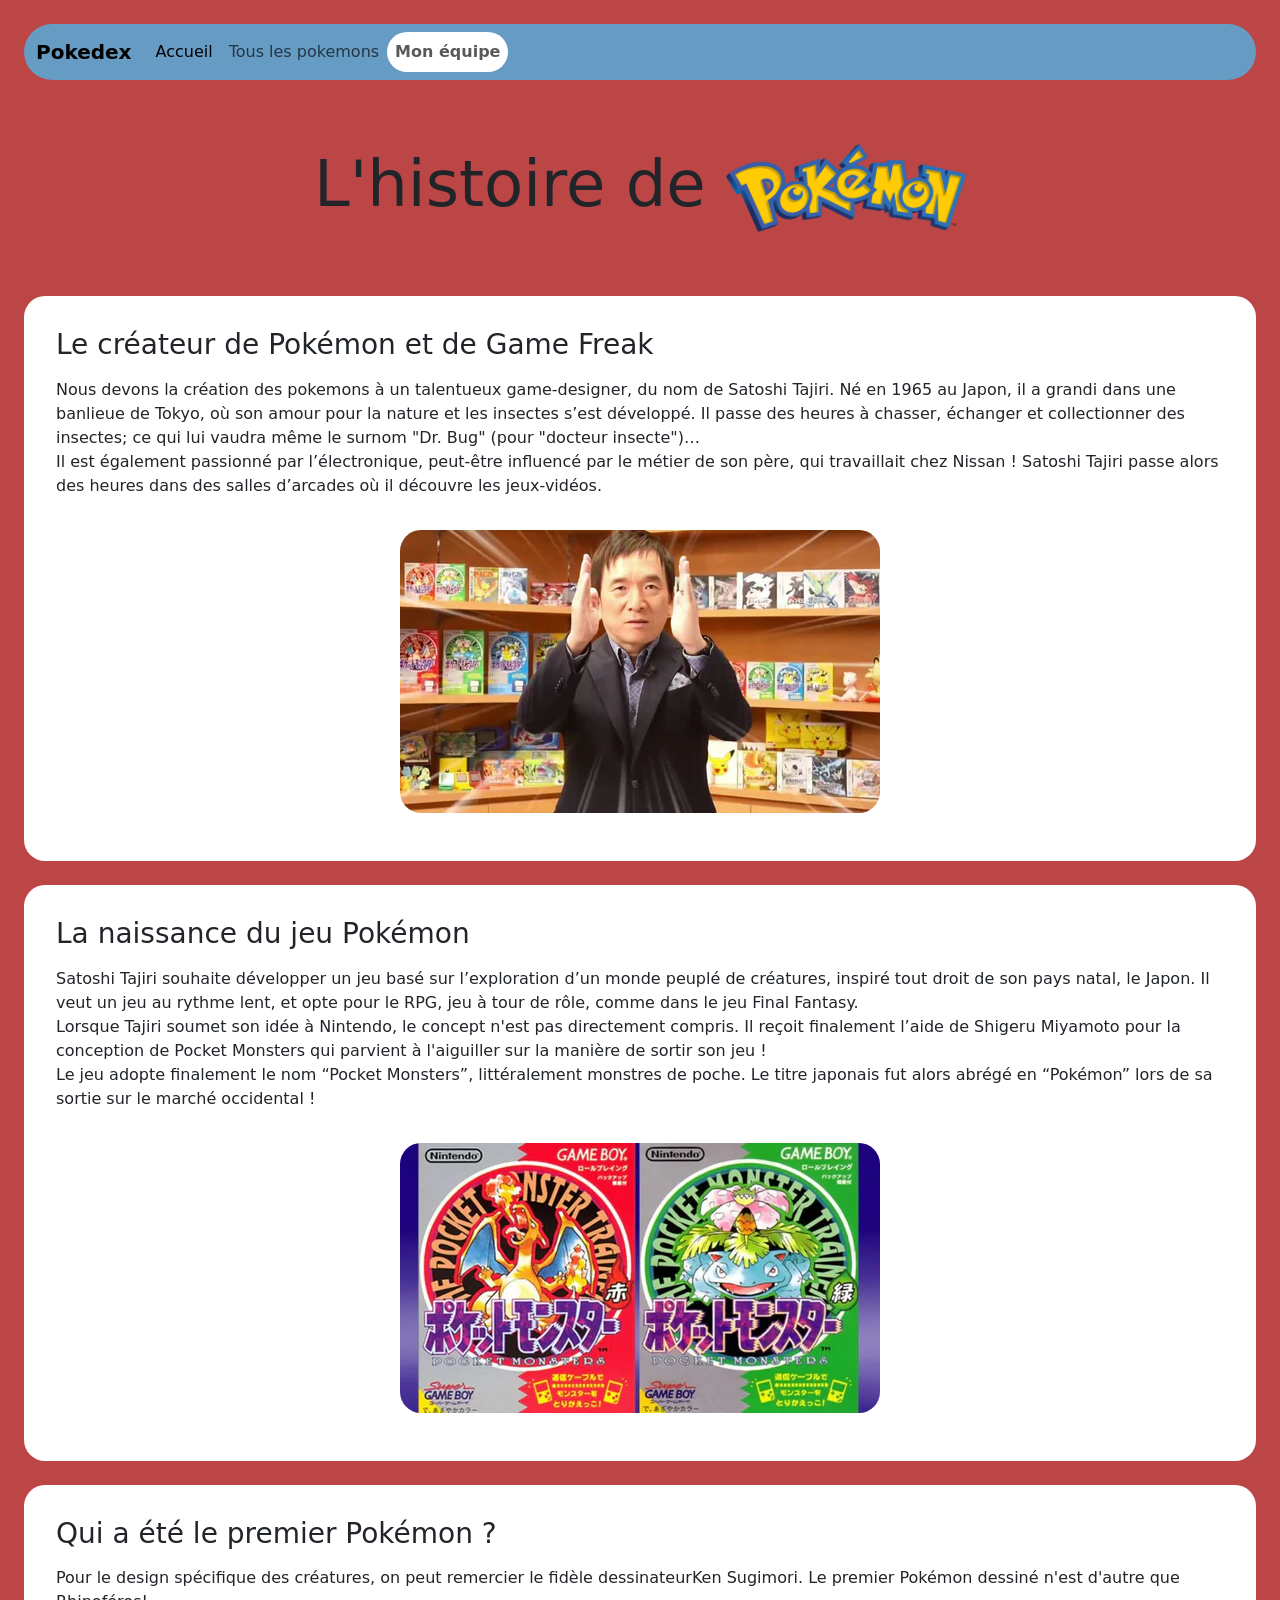
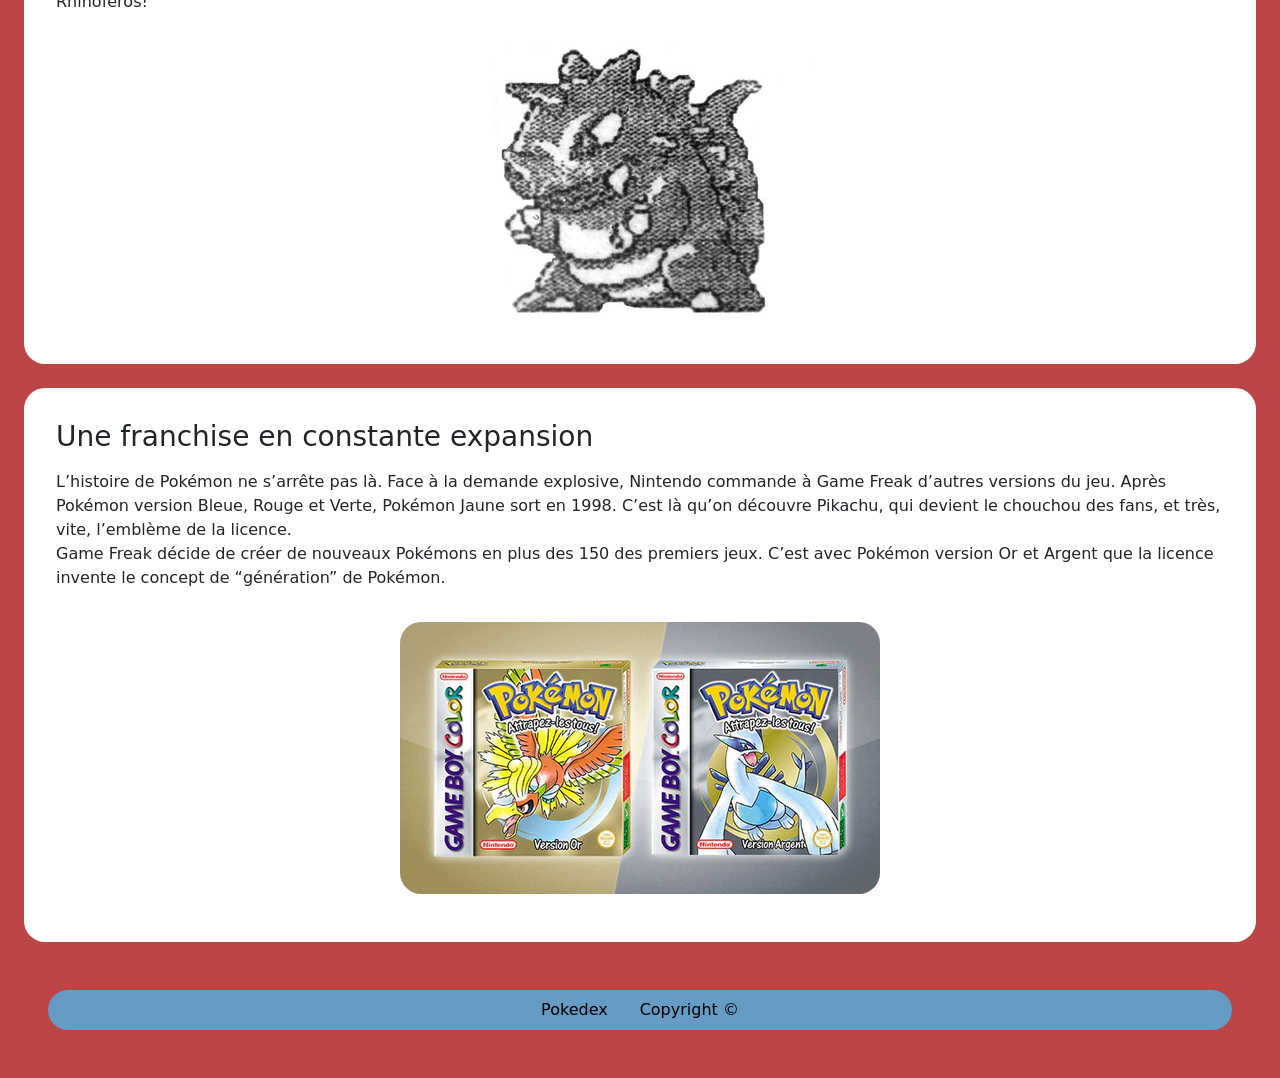
<file: index.html>
<!DOCTYPE html>
<html lang="en">
<head>
    <meta charset="UTF-8">
    <meta name="viewport" content="width=device-width, initial-scale=1.0">
    <title>Accueil</title>
    <link href="https://cdn.jsdelivr.net/npm/bootstrap@5.3.8/dist/css/bootstrap.min.css" rel="stylesheet" integrity="sha384-sRIl4kxILFvY47J16cr9ZwB07vP4J8+LH7qKQnuqkuIAvNWLzeN8tE5YBujZqJLB" crossorigin="anonymous">

    <script src="https://cdn.jsdelivr.net/npm/bootstrap@5.3.8/dist/js/bootstrap.bundle.min.js" integrity="sha384-FKyoEForCGlyvwx9Hj09JcYn3nv7wiPVlz7YYwJrWVcXK/BmnVDxM+D2scQbITxI" crossorigin="anonymous" defer></script>
    <script src="./js/components.js" defer></script>
    <link rel="stylesheet" href="index.css">
</head>
<body>
    <header></header>

    <main>
        <h1 class="titre">L'histoire de <span><img src="images/logo.png" alt="" style="width: 15rem;"></span></h1>

        <div class="section">
        <h3 class="sous-titre">Le créateur de Pokémon et de Game Freak</h3>
        <p class="paragraphe">Nous devons la création des pokemons à un talentueux game-designer, du nom de Satoshi Tajiri. Né en 1965 au Japon, il a grandi dans une banlieue de Tokyo, où son amour pour la nature et les insectes s’est développé. Il passe des heures à chasser, échanger et collectionner des insectes; ce qui lui vaudra même le surnom "Dr. Bug" (pour "docteur insecte")…<br>
        Il est également passionné par l’électronique, peut-être influencé par le métier de son père, qui travaillait chez Nissan ! Satoshi Tajiri passe alors des heures dans des salles d’arcades où il découvre les jeux-vidéos.</p>
        <img src="images/satoshi-tajiri.webp" alt="" class="images">
        </div>

        <div class="section">
        <h3 class="sous-titre">La naissance du jeu Pokémon </h3>
        <p class="paragraphe">Satoshi Tajiri souhaite développer un jeu basé sur l’exploration d’un monde peuplé de créatures, inspiré tout droit de son pays natal, le Japon. Il veut un jeu au rythme lent, et opte pour le RPG, jeu à tour de rôle, comme dans le jeu Final Fantasy. <br>
        Lorsque Tajiri soumet son idée à Nintendo, le concept n'est pas directement compris. Il reçoit finalement l’aide de Shigeru Miyamoto pour la conception de Pocket Monsters qui parvient à l'aiguiller sur la manière de sortir son jeu ! <br>
        Le jeu adopte finalement le nom “Pocket Monsters”, littéralement monstres de poche. Le titre japonais fut alors abrégé en “Pokémon” lors de sa sortie sur le marché occidental !</p>
        <img src="images/gameboy-jeu.webp" alt="" class="images">
        </div>

        <div class="section">
        <h3 class="sous-titre">Qui a été le premier Pokémon ?</h3>
        <p class="paragraphe"> Pour le design spécifique des créatures, on peut remercier le fidèle dessinateurKen Sugimori. Le premier Pokémon dessiné n'est d'autre que Rhinoféros!</p>
        <img src="images/rhinoferos.jpeg" alt="" class="images">
        </div>

        <div class="section">
        <h3 class="sous-titre">Une franchise en constante expansion</h3>
        <p class="paragraphe">L’histoire de Pokémon ne s’arrête pas là. Face à la demande explosive, Nintendo commande à Game Freak d’autres versions du jeu. Après Pokémon version Bleue, Rouge et Verte, Pokémon Jaune sort en 1998. C’est là qu’on découvre Pikachu, qui devient le chouchou des fans, et très, vite, l’emblème de la licence. <br>
        Game Freak décide de créer de nouveaux Pokémons en plus des 150 des premiers jeux. C’est avec Pokémon version Or et Argent que la licence invente le concept de “génération” de Pokémon. </p>
        <img src="images/gold-silver.webp" alt="" class="images">
        </div>

        
    </main>
    <footer></footer>
</body>
</html>
</file>
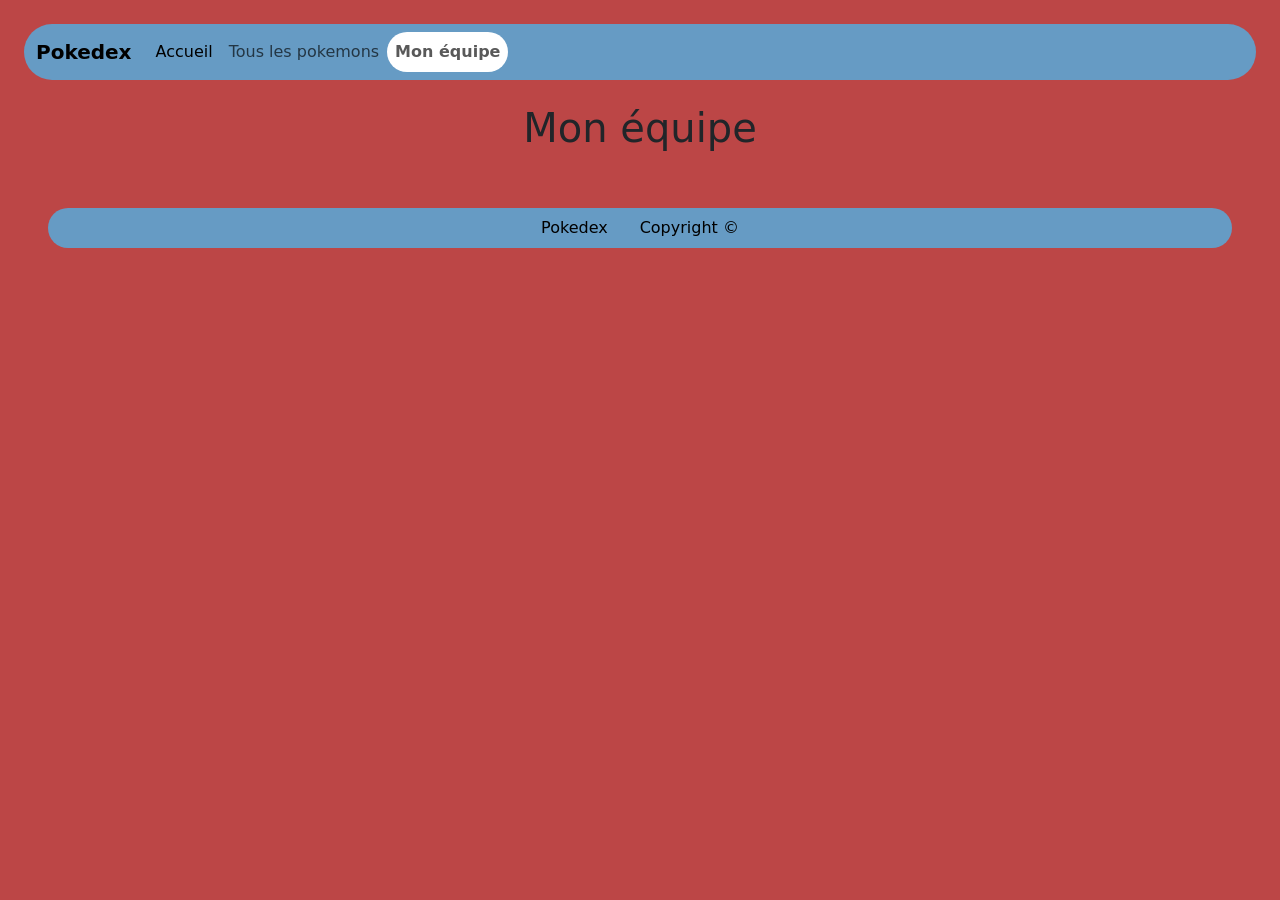
<file: pages/equipe.html>
<!DOCTYPE html>
<html lang="en">
<head>
    <meta charset="UTF-8">
    <meta name="viewport" content="width=device-width, initial-scale=1.0">
    <title>Tous les pokemons</title>
    <link href="https://cdn.jsdelivr.net/npm/bootstrap@5.3.8/dist/css/bootstrap.min.css" rel="stylesheet" integrity="sha384-sRIl4kxILFvY47J16cr9ZwB07vP4J8+LH7qKQnuqkuIAvNWLzeN8tE5YBujZqJLB" crossorigin="anonymous">

    <script src="https://cdn.jsdelivr.net/npm/bootstrap@5.3.8/dist/js/bootstrap.bundle.min.js" integrity="sha384-FKyoEForCGlyvwx9Hj09JcYn3nv7wiPVlz7YYwJrWVcXK/BmnVDxM+D2scQbITxI" crossorigin="anonymous" defer></script>

    <link rel="stylesheet" href="https://cdn.jsdelivr.net/npm/bootstrap-icons@1.13.1/font/bootstrap-icons.min.css">
    <link rel="stylesheet" href="team.css">
    <script src="../js/components.js" defer></script>

</head>
<body>
<header>
</header>

<main class="d-flex flex-wrap justify-content-center gap-4 m-4">
    <h1 class="w-100 text-center mb-2">Mon équipe</h1>
</main>
<footer></footer>

<script src="../js/equipes.js"></script>
</body>
</html>
</file>
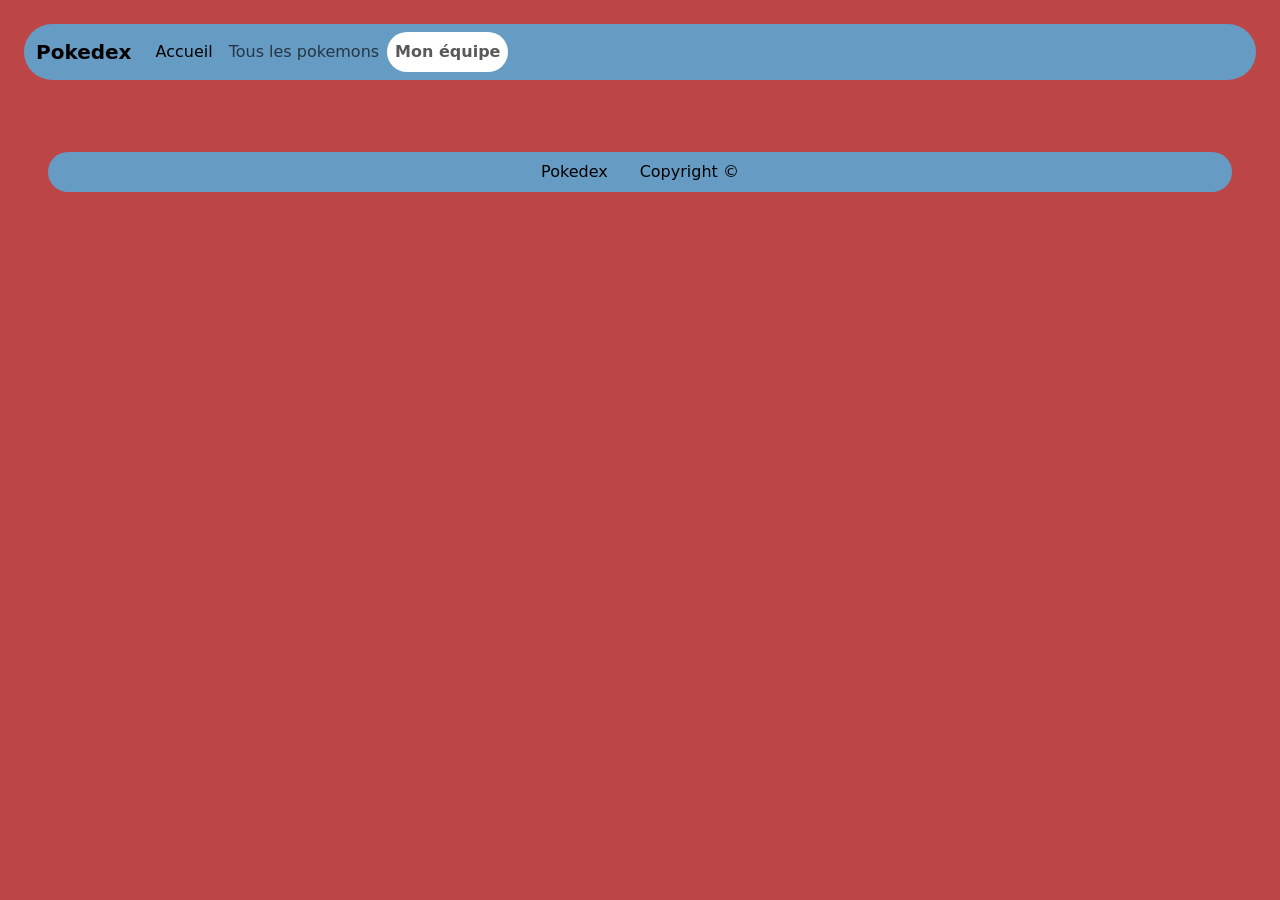
<file: pages/single.html>
<!DOCTYPE html>
<html lang="en">
<head>
    <meta charset="UTF-8">
    <meta name="viewport" content="width=device-width, initial-scale=1.0">
    <title>Tous les pokemons</title>
    <link href="https://cdn.jsdelivr.net/npm/bootstrap@5.3.8/dist/css/bootstrap.min.css" rel="stylesheet" integrity="sha384-sRIl4kxILFvY47J16cr9ZwB07vP4J8+LH7qKQnuqkuIAvNWLzeN8tE5YBujZqJLB" crossorigin="anonymous">

    <script src="https://cdn.jsdelivr.net/npm/bootstrap@5.3.8/dist/js/bootstrap.bundle.min.js" integrity="sha384-FKyoEForCGlyvwx9Hj09JcYn3nv7wiPVlz7YYwJrWVcXK/BmnVDxM+D2scQbITxI" crossorigin="anonymous" defer></script>

    <link rel="stylesheet" href="seul.css">
    <script src="../js/single.js" defer></script>
    <script src="../js/components.js" defer></script>

</head>
<body>
<header>

</header>

<main class="d-flex flex-wrap justify-content-around gap-4 m-4">
</main>
<footer></footer>
</body>
</html>
</file>
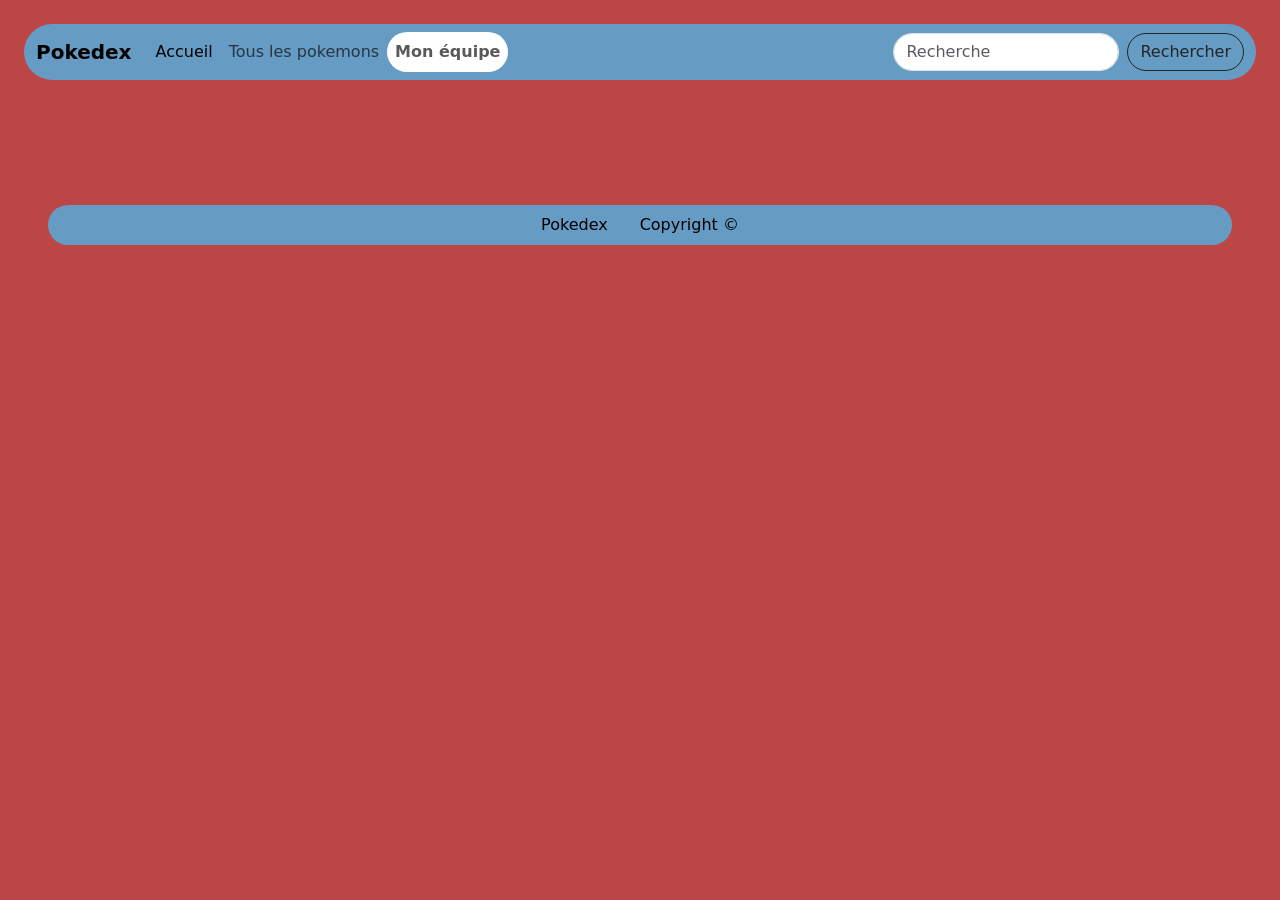
<file: pages/tous.html>
<!DOCTYPE html>
<html lang="en">
<head>
    <meta charset="UTF-8">
    <meta name="viewport" content="width=device-width, initial-scale=1.0">
    <title>Tous les pokemons</title>

    <link href="https://cdn.jsdelivr.net/npm/bootstrap@5.3.8/dist/css/bootstrap.min.css" rel="stylesheet">
    <script src="https://cdn.jsdelivr.net/npm/bootstrap@5.3.8/dist/js/bootstrap.bundle.min.js" defer></script>

    <link rel="stylesheet" href="./tousstyle.css">
    <link rel="stylesheet" href="https://cdn.jsdelivr.net/npm/bootstrap-icons@1.13.1/font/bootstrap-icons.min.css">

    <!-- ❌ supprimé : localhost -->
    <!-- <script src="http://localhost/pokedex/js/single.js"></script> -->
</head>

<body>
<header>
    <nav class="navbar navbar-expand-lg rounded-5 m-4 nave" style="background-color: rgb(102, 155, 196);">
        <div class="container-fluid">

            <!-- ✔ corrigé -->
            <a class="navbar-brand fw-bolder" href="../index.html">Pokedex</a>

            <button class="navbar-toggler" type="button" data-bs-toggle="collapse" data-bs-target="#navbarSupportedContent">
                <span class="navbar-toggler-icon"></span>
            </button>

            <div class="collapse navbar-collapse" id="navbarSupportedContent">
                <ul class="navbar-nav me-auto mb-2 mb-lg-0">

                    <li class="nav-item">
                        <!-- ✔ corrigé -->
                        <a class="nav-link active" href="../index.html">Accueil</a>
                    </li>

                    <li class="nav-item">
                        <!-- ✔ corrigé -->
                        <a class="nav-link" href="./tous.html">Tous les pokemons</a>
                    </li>

                    <li class="nav-item">
                        <!-- ✔ corrigé -->
                        <a class="nav-link fw-bold" style="background-color: white; border-radius: 21px; padding: 0.5rem;" href="./equipe.html">Mon équipe</a>
                    </li>

                </ul>

                <form class="d-flex" role="search">
                    <input class="form-control me-2" type="search" id="recherche" placeholder="Recherche" style="border-radius: 21px;">
                    <button class="btn btn-outline-dark" type="button" id="bouton_recherche" style="border-radius: 21px;">Rechercher</button>
                </form>

            </div>
        </div>
    </nav>
</header>

<h1 id="chargement">Le chargement peut-être un peu long (environ 35s)</h1>

<main class="d-flex flex-wrap justify-content-around gap-4 m-4"></main>

<footer>
    <nav class="nav rounded-5 justify-content-center m-5" style="background-color: rgb(102, 155, 196);">
        <a class="nav-link" href="../index.html" style="color: black;">Pokedex</a>
        <a class="nav-link" href="#" style="color: black;">Copyright ©</a>
    </nav>
</footer>

<script src="../js/tous.js"></script>

</body>
</html>
</file>
<file: index.css>
body{
    background-color: rgb(188, 70, 70);
}

.titre{
    text-align: center;
    margin: 4rem;
    font-size: 4rem;
}
.section{
    background-color: white;
    border-radius: 21px;
    margin: 1.5rem;
    padding: 1rem;
}
.sous-titre{
    margin: 1rem;
}
.paragraphe{
margin: 1rem;
}
.images{
    border-radius: 21px;
    display: block;
     margin: 2rem auto; /* espace vertical + centrage horizontal */
    max-width: 100%;
    height: auto;

}
</file>
<file: pages/team.css>
body{
    background-color: rgb(188, 70, 70);
}
.cartes {
    background-color: white;
    border-radius: 15px;
    padding: 0.5rem;
    width: 10rem;
}
</file>
<file: pages/seul.css>
body{
    background-color: rgb(188, 70, 70);
}

.cartes{
    border-radius: 21px;
    padding: 0.5rem;
}

.image{
    justify-content: right;
}
</file>
<file: pages/tousstyle.css>
body{
    background-color: rgb(188, 70, 70);
}

@keyframes visible {
    from {visibility:visible;}
    to {
      visibility:hidden;}
}


#chargement {
  font-size:1.5rem;
  text-align:center;
  animation-name: visible;
  animation-duration: 35s;
  visibility:hidden;
  color: black;
  font-weight: bold;
}
.cartes{
    width: 12rem; 
    background-color: white;
    border-radius: 21px;
    padding: 0.5rem;
}
.carte-recherche {
  width: 20rem;
  border-radius: 21px;
}
</file>
